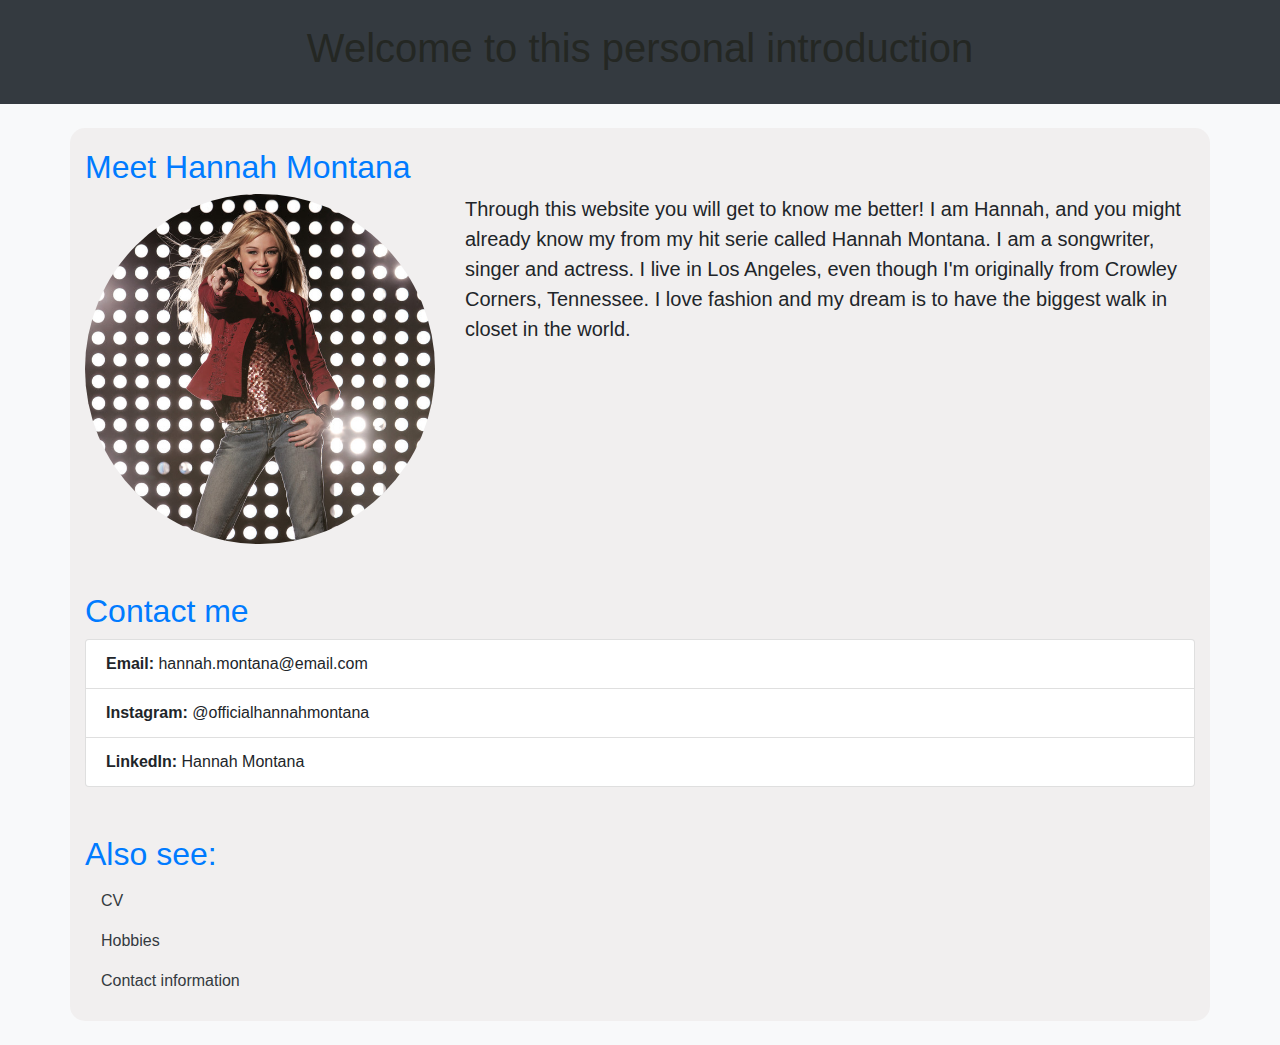
<file: index.html>
<!doctype html>
<html lang="en">
<head>
    <meta charset="UTF-8">
    <meta http-equiv="X-UA-Compatible" content="IE=edge">
    <meta name="viewport" content="width=device-width, initial-scale=1.0">
    <title>Your Page Title</title>
</head>
    <head>
        <title> Welcome </title>
        <link rel="stylesheet" href="style.css">
        <link href="https://stackpath.bootstrapcdn.com/bootstrap/4.5.2/css/bootstrap.min.css" rel="stylesheet">
    </head>
    <body class="bg-light">
        <header class="bg-dark text-white text-center py-4">
            <h1>Welcome to this personal introduction</h1>
        </header>
        <section class="container my-4">
            <h2 class="text-primary">Meet Hannah Montana</h2>
            <div class="row">
                <div class="col-md-4">
                    <img src="hannah.jpg" class="img-fluid rounded-circle" alt="Self-portrait">
                </div>
                <div class="col-md-8">
                    <p class="lead"> Through this website you will get to know me better! I am Hannah, and you might already know my from my hit serie called Hannah Montana. 
                I am a songwriter, singer and actress. I live in Los Angeles, even though I'm originally from Crowley Corners, Tennessee.
            I love fashion and my dream is to have the biggest walk in closet in the world.</p>
            
        </div>
    </div>
    
    <h2 class="text-primary mt-5">Contact me</h2> 
    <ul class="list-group">
        <li class="list-group-item"><strong>Email:</strong> hannah.montana@email.com</li>
        <li class="list-group-item"><strong>Instagram:</strong> @officialhannahmontana</li>
        <li class="list-group-item"><strong>LinkedIn:</strong> Hannah Montana</li>
    </ul>
    
    <h2 class="text-primary mt-5">Also see:</h2>
    <nav>
        <ul class="nav flex-column">
            <li class="nav-item"><a href="cv.html" class="nav-link text-dark">CV</a></li>
            <li class="nav-item"><a href="hobbies.html" class="nav-link text-dark">Hobbies</a></li>
            <li class="nav-item"><a href="contact.html" class="nav-link text-dark">Contact information</a></li>
        </ul>
    </nav>
</section>
</body>
</html>
</file>
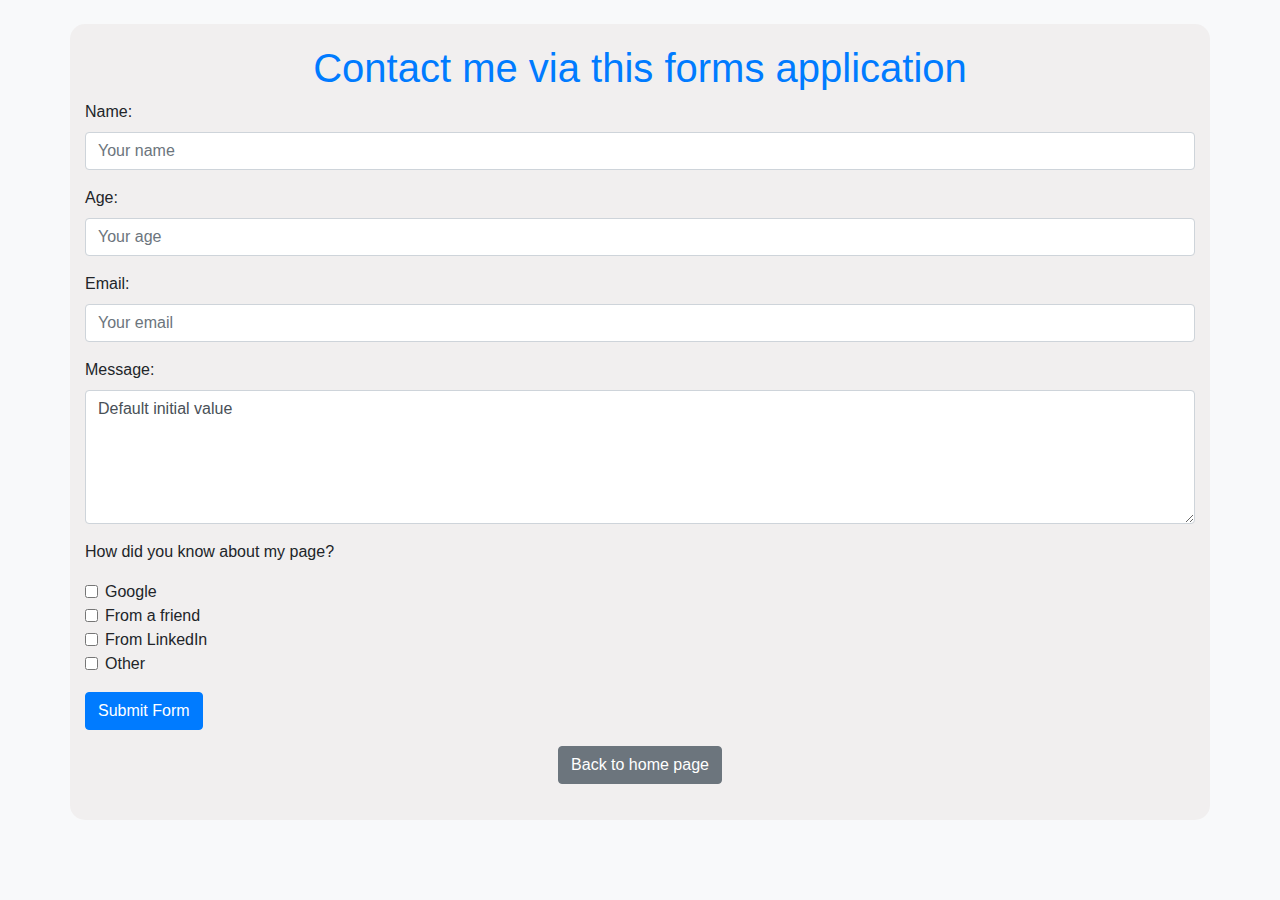
<file: contact.html>
<!doctype html>
<html lang="en">
<head>
    <meta charset="UTF-8">
    <meta http-equiv="X-UA-Compatible" content="IE=edge">
    <meta name="viewport" content="width=device-width, initial-scale=1.0">
    <title>Your Page Title</title>
</head>
    <head>
        <title>Contact me</title>
        <link rel="stylesheet" href="style.css">
        <link href="https://stackpath.bootstrapcdn.com/bootstrap/4.5.2/css/bootstrap.min.css" rel="stylesheet">
    </head>

    <body class="bg-light">
        <div class="container my-4">
            <h1 class="text-center text-primary">Contact me via this forms application</h1>
            
            <form>
                <div class="form-group">
                    <label for="name">Name:</label>
                    <input type="text" class="form-control" id="name" placeholder="Your name">
                </div>
                <div class="form-group">
                    <label for="age">Age:</label>
                    <input type="number" class="form-control" id="age" placeholder="Your age">
                </div>
                <div class="form-group">
                    <label for="email">Email:</label>
                    <input type="email" class="form-control" id="email" placeholder="Your email">
                </div>
                <div class="form-group">
                    <label for="msg">Message:</label>
                    <textarea class="form-control" id="msg" rows="5">Default initial value</textarea>
                </div>
                <div class="form-group">
                    <p>How did you know about my page?</p>
                    <div class="form-check">
                        <input type="checkbox" class="form-check-input" id="google">
                        <label for="google" class="form-check-label">Google</label>
                    </div>
                    <div class="form-check">
                        <input type="checkbox" class="form-check-input" id="friend">
                        <label for="friend" class="form-check-label">From a friend</label>
                    </div>
                    <div class="form-check">
                        <input type="checkbox" class="form-check-input" id="linkedin">
                        <label for="linkedin" class="form-check-label">From LinkedIn</label>
                    </div>
                    <div class="form-check">
                        <input type="checkbox" class="form-check-input" id="other">
                        <label for="other" class="form-check-label">Other</label>
                    </div>
                </div>
                <button type="submit" class="btn btn-primary">Submit Form</button>
            </form>
            
            <p class="text-center mt-3"><a href="index.html" class="btn btn-secondary">Back to home page</a></p>
        </div>
    </body>
</html>
</file>
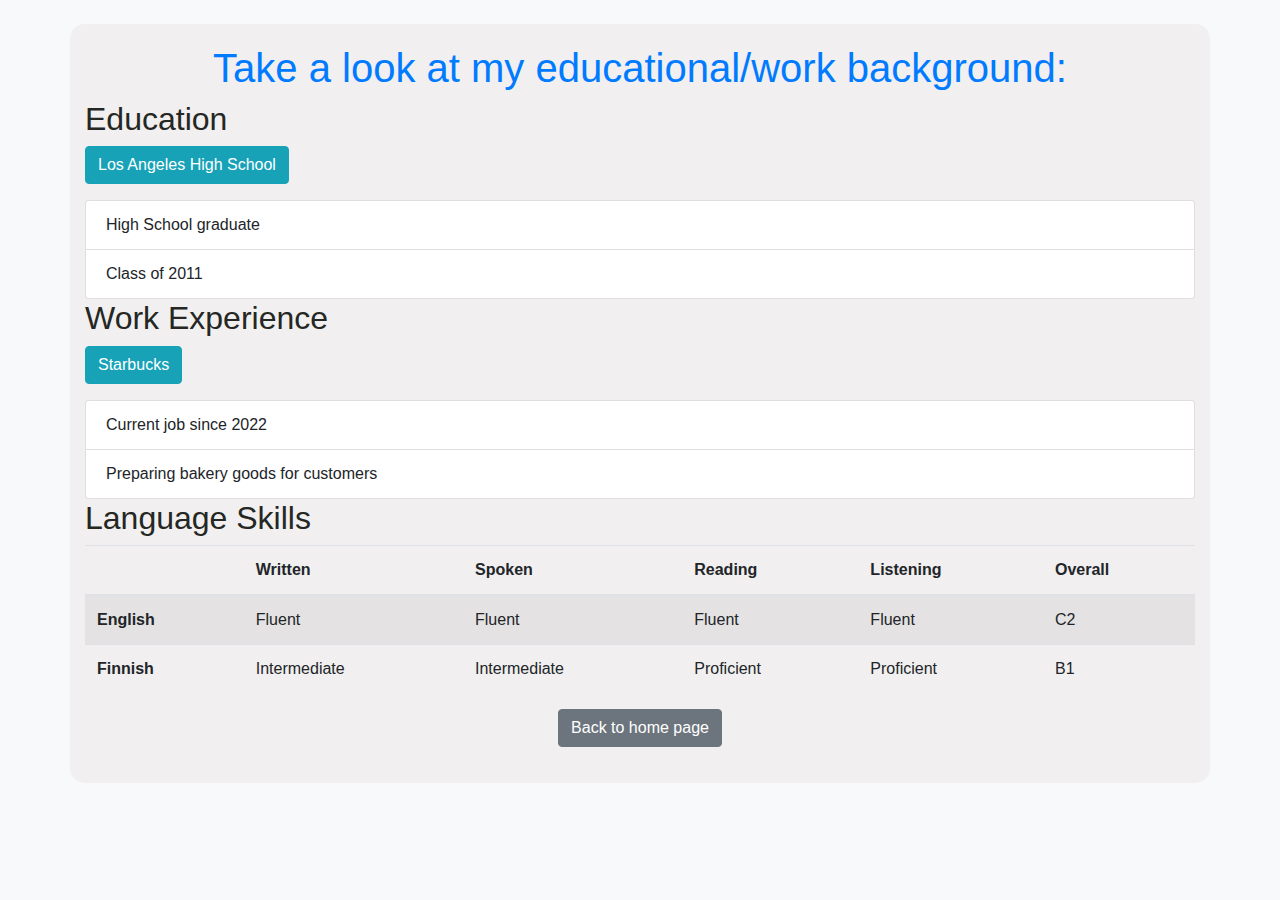
<file: cv.html>
<!doctype html>
<html lang="en">
<head>
    <meta charset="UTF-8">
    <meta http-equiv="X-UA-Compatible" content="IE=edge">
    <meta name="viewport" content="width=device-width, initial-scale=1.0">
    <title>Your Page Title</title>
</head>
    <head>
        <title>CV</title>
        <link rel="stylesheet" href="style.css">
        <link href="https://stackpath.bootstrapcdn.com/bootstrap/4.5.2/css/bootstrap.min.css" rel="stylesheet">
    </head>
    <body class="bg-light">
        <div class="container my-4">
            <h1 class="text-center text-primary">Take a look at my educational/work background:</h1>

        <h2>Education</h2>
            <p><a href="https://www.lahigh.org" class="btn btn-info">Los Angeles High School</a></p>
            <ul class="list-group">
                <li class="list-group-item">High School graduate</li>
                <li class="list-group-item">Class of 2011</li>
            </ul>
            
            <h2>Work Experience</h2>
            <p><a href="https://www.starbucks.com" class="btn btn-info">Starbucks</a></p>
            <ul class="list-group">
                <li class="list-group-item">Current job since 2022</li>
                <li class="list-group-item">Preparing bakery goods for customers</li>
            </ul>

            <h2>Language Skills</h2>
            <table class="table table-striped">
                <thead>
                    <tr>
                        <th></th>
                        <th>Written</th>
                        <th>Spoken</th>
                        <th>Reading</th>
                        <th>Listening</th>
                        <th>Overall</th>
                    </tr>
                </thead>
                <tbody>
                    <tr>
                        <th>English</th>
                        <td>Fluent</td>
                        <td>Fluent</td>
                        <td>Fluent</td>
                        <td>Fluent</td>
                        <td>C2</td>
                    </tr>
                    <tr>
                        <th>Finnish</th>
                        <td>Intermediate</td>
                        <td>Intermediate</td>
                        <td>Proficient</td>
                        <td>Proficient</td>
                        <td>B1</td>
                    </tr>
                </tbody>
            </table>
            
            <p class="text-center mt-3"><a href="index.html" class="btn btn-secondary">Back to home page</a></p>
        </div>
    </body>
</html>
</file>
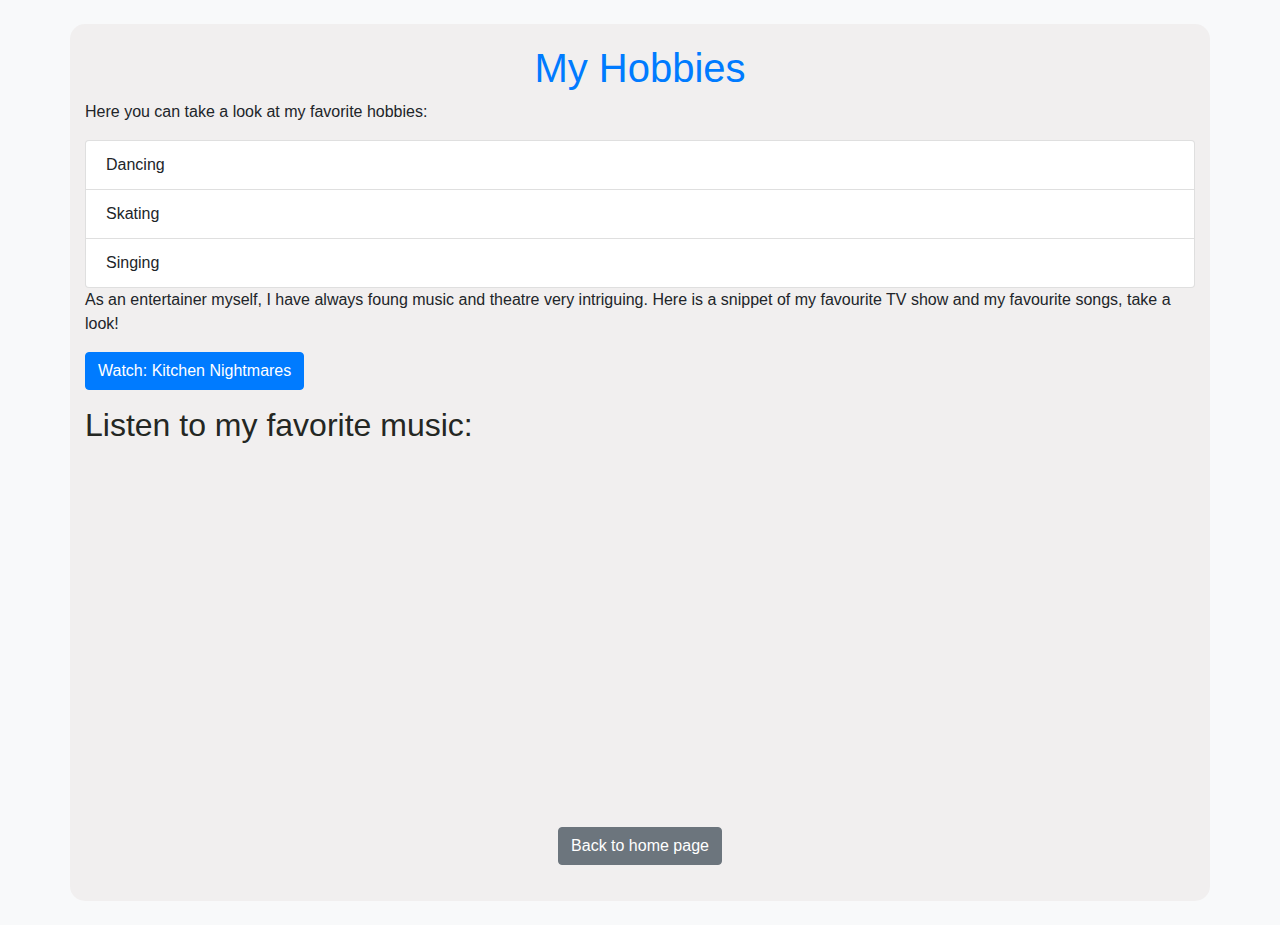
<file: hobbies.html>
<!doctype html>
<html lang="en">
<head>
    <meta charset="UTF-8">
    <meta http-equiv="X-UA-Compatible" content="IE=edge">
    <meta name="viewport" content="width=device-width, initial-scale=1.0">
    <title>Your Page Title</title>
</head>
    <head>
        <title>Hobbies</title>
        <link rel="stylesheet" href="style.css">
        <link href="https://stackpath.bootstrapcdn.com/bootstrap/4.5.2/css/bootstrap.min.css" rel="stylesheet">
    </head>

    <body class="bg-light">
        <div class="container my-4">
            <h1 class="text-center text-primary">My Hobbies</h1>
            <p>Here you can take a look at my favorite hobbies:</p>
            <ul class="list-group">
                <li class="list-group-item">Dancing</li>
                <li class="list-group-item">Skating</li>
                <li class="list-group-item">Singing</li>
            </ul>

    <p>As an entertainer myself, I have always foung music and theatre very intriguing.
         Here is a snippet of my favourite TV show and my favourite songs, take a look!</p>

         <p><a href="https://youtu.be/oe7Y8-SzA1o?si=BjhQrAYq2fYNdDVo&t=1070" class="btn btn-primary" target="_blank" rel="noopener">Watch: Kitchen Nightmares</a></p>

            
            <h2>Listen to my favorite music:</h2>
            <iframe class="spotify-embed" src="https://open.spotify.com/embed/playlist/37i9dQZF1DZ06evO4n32BG?utm_source=generator" width="100%" height="352" frameBorder="0" allow="autoplay; clipboard-write; encrypted-media; fullscreen; picture-in-picture"></iframe>

            
            <p class="text-center mt-3"><a href="index.html" class="btn btn-secondary">Back to home page</a></p>
        </div>
    </body>
</html>
</file>
<file: style.css>
/* style.css */
body {
    background-color: #eeafe9; 
    font-family: Arial, sans-serif; 
    color: #222020; 
}

h1, h2 {
    font-weight: bold;
    color: #242723;
}

a {
    color: #350505; 
    text-decoration: none; 
}

a:hover {
    text-decoration: underline; 
}

ul {
    list-style-type: none; 
    padding: 0;
}

img {
    border: 5px solid #222621;
}

.nav-link:hover {
    color: #f2b9ee; 
}

.container {
    background-color: #f1efef;
    border-radius: 15px;
    padding: 20px;
}

iframe.spotify-embed {
    border-radius: 12px;
}

body {
    background-color: rgb(129, 166, 178);
  }
</file>
